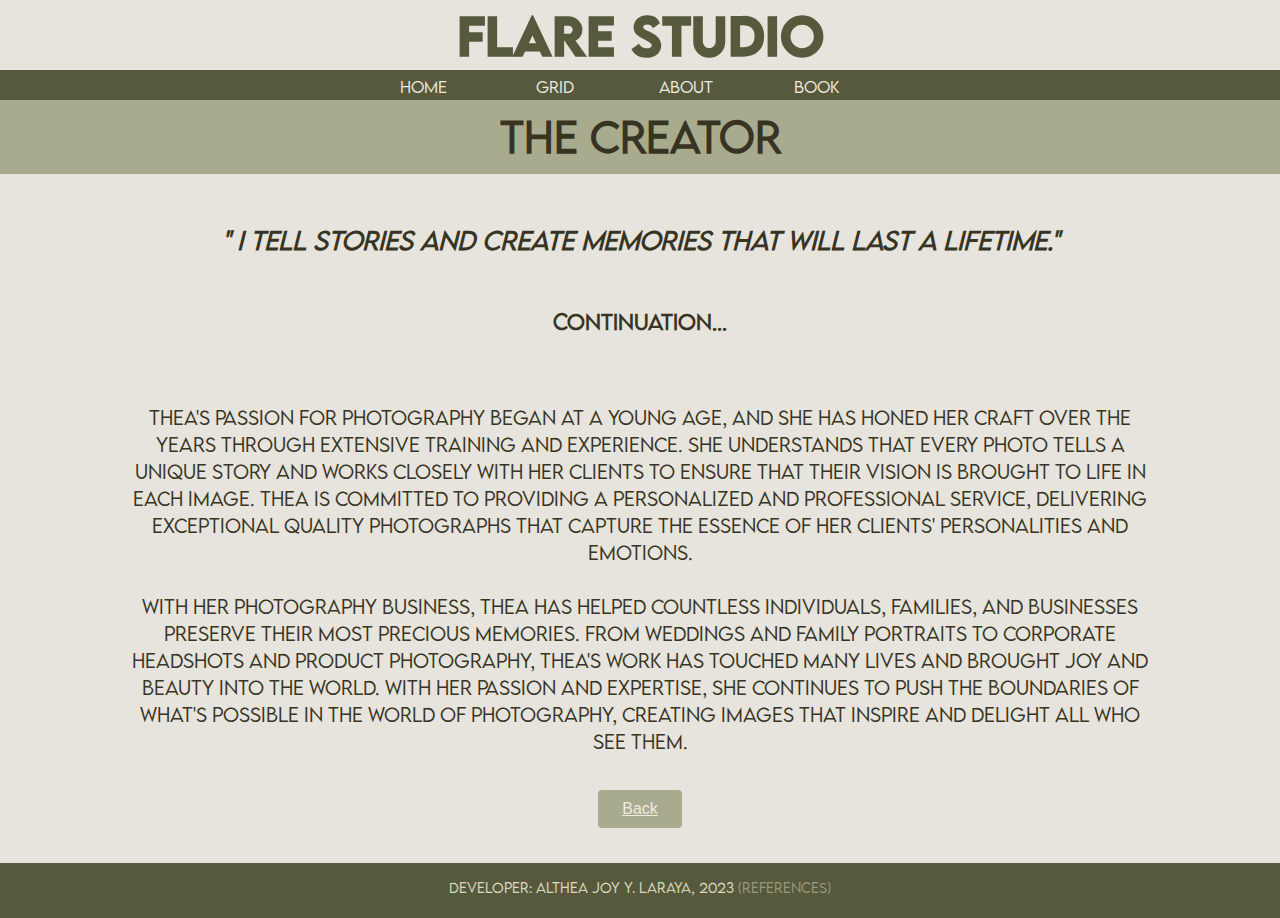
<file: pages/about.html>
<!DOCTYPE html>
<html>
	<head>
		<title> About Us </title> 
		<meta name="author" content="Althea Joy Y. Laraya">
		<meta name="keywords" content="project, homepage, finals">
		<link rel="stylesheet" href="../styles/style.css">
		
	</head>
	<body >
		<header>
			<div class="logo">
				<h1 class="brand">Flare Studio</h1>
			</div>
			<nav class="navigation">
				<ul> 
					<li> <a href="../index.html"> HOME </a> </li>
					<li> <a href="Homepage.html"> GRID </a> </li>
					<li> <a href="aboutpage.html"> ABOUT </a> </li>
					<li> <a href="contactpage.html"> BOOK </a> </li>
				</ul>
			</nav>
		</header>
		
		<div class="Abtheading">
			<h1>The Creator</h1>
		</div>
		<section class="aboutpg">
			
			<div class="abtContent">
				<h1> " I tell stories and create memories that will last a lifetime." </h1>
				<br>
				<h2>Continuation...</h2>
				<p>
<br>
<br>
Thea's passion for photography began at a young age, and she has honed her craft over the years through extensive training and experience. She understands that every photo tells a unique story and works closely with her clients to ensure that their vision is brought to life in each image. Thea is committed to providing a personalized and professional service, delivering exceptional quality photographs that capture the essence of her clients' personalities and emotions.
<br>
<br>
With her photography business, Thea has helped countless individuals, families, and businesses preserve their most precious memories. From weddings and family portraits to corporate headshots and product photography, Thea's work has touched many lives and brought joy and beauty into the world. With her passion and expertise, she continues to push the boundaries of what's possible in the world of photography, creating images that inspire and delight all who see them.
				</p>
                <button class="readmorebtn"><a href="aboutpage.html">Back</a></button>
			</div>
		</section>
		<footer>
			<p> Developer: Althea Joy Y. Laraya, 2023 <a href="references.html">(references)</a> </p>
		</footer>
	</body>
</html>
</file>
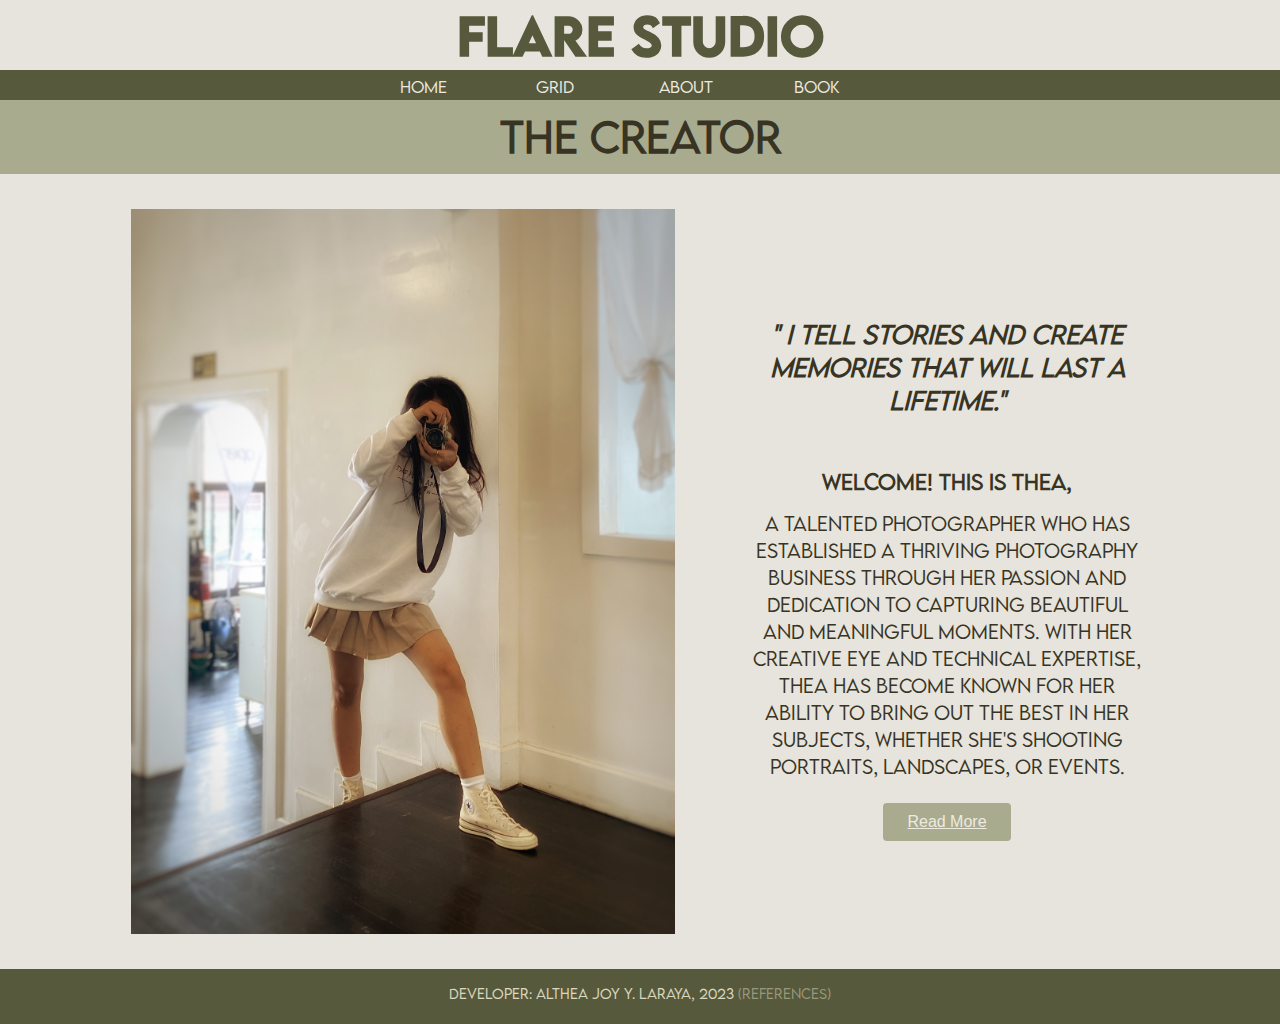
<file: pages/aboutpage.html>
<!DOCTYPE html>
<html>
	<head>
		<title> About Us </title> 
		<meta name="author" content="Althea Joy Y. Laraya">
		<meta name="keywords" content="project, homepage, finals">
		<link rel="stylesheet" href="../styles/style.css">
		
	</head>
	<body >
		<header>
			<div class="logo">
				<h1 class="brand">Flare Studio</h1>
			</div>
			<nav class="navigation">
				<ul> 
					<li> <a href="../index.html"> HOME </a> </li>
					<li> <a href="Homepage.html"> GRID </a> </li>
					<li> <a href="aboutpage.html"> ABOUT </a> </li>
					<li> <a href="contactpage.html"> BOOK </a> </li>
				</ul>
			</nav>
		</header>
		
		<div class="Abtheading">
			<h1>The Creator</h1>
		</div>
		<section class="aboutpg">
			<img src="../src/FullSizeRender.jpg">
			<div class="abtContent">
				<h1> " I tell stories and create memories that will last a lifetime." </h1>
				<br>
				<h2>Welcome! This is Thea,</h2>
				<p>
					A talented photographer who has established a thriving photography business through her passion and dedication to capturing beautiful and meaningful moments. With her creative eye and technical expertise, Thea has become known for her ability to bring out the best in her subjects, whether she's shooting portraits, landscapes, or events.
<br><!--
Thea's passion for photography began at a young age, and she has honed her craft over the years through extensive training and experience. She understands that every photo tells a unique story and works closely with her clients to ensure that their vision is brought to life in each image. Thea is committed to providing a personalized and professional service, delivering exceptional quality photographs that capture the essence of her clients' personalities and emotions.
<br>
With her photography business, Thea has helped countless individuals, families, and businesses preserve their most precious memories. From weddings and family portraits to corporate headshots and product photography, Thea's work has touched many lives and brought joy and beauty into the world. With her passion and expertise, she continues to push the boundaries of what's possible in the world of photography, creating images that inspire and delight all who see them. -->
				</p>
				<button class="readmorebtn"><a href="about.html">Read More</a></button>
			</div>
		</section>
		<footer>
			<p> Developer: Althea Joy Y. Laraya, 2023 <a href="references.html">(references)</a> </p>
		</footer>
	</body>
</html>
</file>
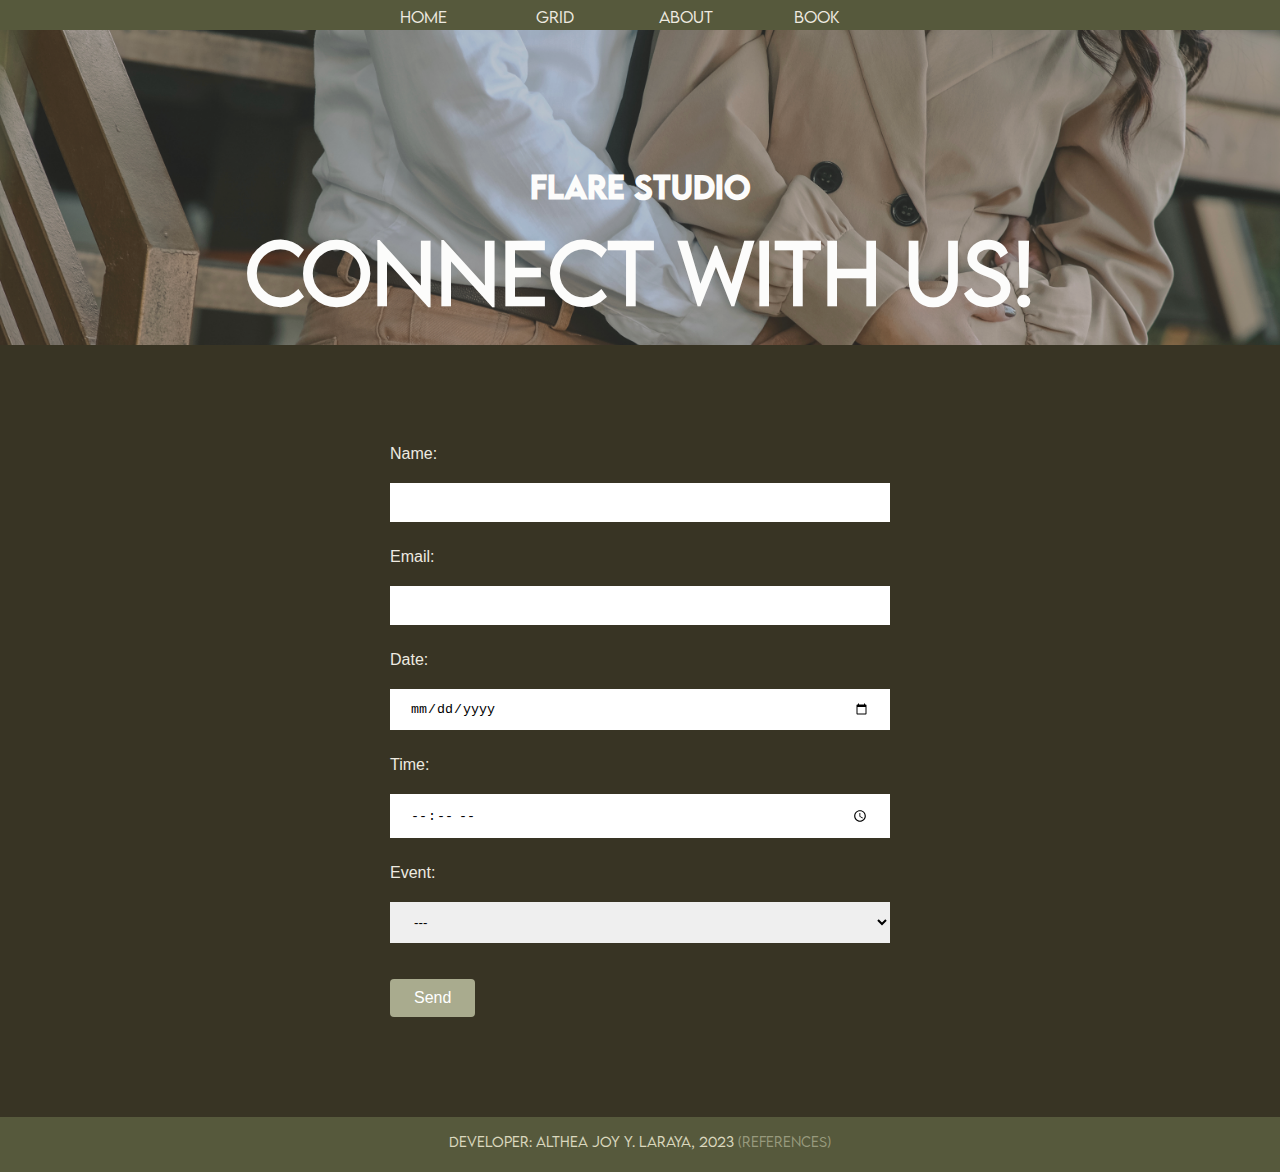
<file: pages/contactpage.html>
<!DOCTYPE html>
<html>
	<head>
		<title> Book Now </title> 
		<meta name="author" content="Althea Joy Y. Laraya">
		<meta name="keywords" content="project, homepage, finals">
		<link rel="stylesheet" href="../styles/style.css">
		
	</head>
	<body>
		<header>
			<nav class="navigation">
				<ul> 
					<li> <a href="../index.html"> HOME </a> </li>
					<li> <a href="Homepage.html"> GRID </a> </li>
					<li> <a href="aboutpage.html"> ABOUT </a> </li>
					<li> <a href="contactpage.html"> BOOK </a> </li>
				</ul>
			</nav>
			<div class="GridLogo2">
				<center>
					<h2  class="LogoHome"> <a href="../index.html">Flare Studio</a></h2>  
					<h1 class="arch2">Connect With Us!</h1>
				</center>
			</div>
		</header>
		<section  class= "forms">
				<form action="#">
						<label for="name">Name:</label>
						<input type="text" id="name">
					<br>
						<label for="email">Email:</label>
						<input type="email" id="email">
					<br>
						<label for="date">Date:</label>
						<input type="date" id="date"class="date">
					<br>
						<label for="time">Time:</label>
						<input type="time" id="time">
					<br>
						<label for="event">Event:</label>
						<select name="select" id="event" class="type">
							<option>---</option>
							<option>Birthday</option>
							<option>Prenup</option>
							<option>Debut</option>
							<option>Wedding</option>
							<option>Studio</option>
						</select>
					<br>
					<button class="btn">Send</button>
				</form>
		</section>
		<footer>
			<p> Developer: Althea Joy Y. Laraya, 2023 <a href="references.html">(references)</a> </p>
		</footer>
	</body>
</html>
</file>
<file: styles/style.css>
@font-face {
	font-family: FontMedium;
	src: url(../src/LM-Medium.ttf);
}
@font-face {
	font-family: FontLight;
	src: url(../src/LM-Light.ttf);
}
*{
	padding: 0;
	margin: 0;
}
body {
	font-family: 'roboto' , sans-serif;
	height: auto;
	background-color: #e6e4dd;
}
/*Css for index*/ 
.logo{
	align-content: center;
	background-color: #e6e4dd;
	color: #56593c;
	height: 70px;
	width: 100%;
}
.brand{
	text-align: center;
	color: black 0.9;
	font-family: FontMedium;
	font-size: 50px;
	height: auto;
	width: auto;
}
.navigation {
	height: 30px;
	width: 100%;
	background-color: #56593c;
	text-align: center;
	font-family: FontLight;
}
.navigation ul {
	display: inline-flex;
	list-style: none;
	color: #efeceb;
	text-align: center;
}
.navigation ul li {
	margin-right: 40px;
	width:80px;
	padding:5.5px;
	text-align: center;
}

.navigation ul li a {
	text-decoration: none;
	color: #eeeae0;
	list-style: none;
	font-size: 15px;
	transition: 0.2s ease;
}
.navigation ul li a:hover {
	text-decoration: none;
	color: #aba298;
	list-style: none;
	font-size: 15px;
}
.intro{
	height: 100vh;
	background-color: #e6e4dd;
	text-align: center;
	font-family: FontLight, sans-serif;
}
.intro img {
	width: 100%;
	height: 100vh;
	object-fit: cover;
	opacity:0.9;
}
.end{
	align-content: center;
	background-color: #e6e4dd;
	color: #283618;
	height: 220px;
	width: 100%;
	font-family: FontLight;
}

.end p{
	width: 100%;
	font-size:x-large;
	line-height: 50px;
}
.end p a{
	width: 100%;
	font-size:x-large;
	line-height: 40px;
	color: #56593c;
}
.end p a:hover{
	width: 100%;
	font-size:x-large;
	line-height: 40px;
	color: #c69963;
}
.feature{
	align-content: center;
	background-color: #e6e4dd;
	color: #56593c;
	height: 150px;
	width: 100%;
	font-family: FontLight;
	
}
.feature h2{
	line-height: 150px;
	width: 100%;
	font-size: xx-large;
}
.samples {
	max-height: 480px;
	min-height: 100px;
	display: flex;
	justify-content: center;
	align-items: center;
	background-color: #56593c;
}
.samples a {
	max-height: 480px;
	min-height: 100px;
	display: flex;
	justify-content: center;
	align-items: center;
	background-color: #56593c;
}
.photo {
	max-width: 480px;
	min-width: 100px;
	max-height: 480px;
	min-height: 100px;
	object-fit: cover;
	transition: .5s ease;
}
a{
	max-width: 480px;
	min-width: 100px;
	max-height: 480px;
	min-height: 100px;
	object-fit: cover;
}
.photo:hover {
	transform: scale(0.99);
	opacity: 0.7;
}
footer{
	height: 55px;
	width: 100%;
	background-color: #56593c;
}
footer p {
	text-align: center;
	line-height: 50px;
	color: #fefae0;
	font-family: FontLight, sans-serif;
	font-size: small;
	opacity: 0.8;
}
footer p a{
	text-decoration: none;
	color: #A9AB8e;
}
footer p a:hover{
	text-decoration: none;
	color: #c69963;
}
/*Css for Gallery*/ 
.GridLogo{
	align-content: center;
	height: 315px;
	width: 100%;
	background-image:url(../src/DSCF7278\ 2.jpg);
	background-color: darkolivegreen;
	background-size: cover;
	opacity: .9;
}
.LogoHome a{
	text-align: center;
	line-height: 170px;
	color: white;
	font-family: FontMedium, sans-serif;
	height: auto;
	width: auto;
	font-size: 30px;
	text-decoration: none;
}
.arch{
	color: white;
	font-family: FontLight, sans-serif;
	line-height: 0.3px;
	font-size: 100px;
	height: auto;
	width: auto;
}
.grid {
	max-height: 480px;
	min-height: 100px;
	display: flex;
	justify-content: center;
	align-items: center;
	background-color: #56593c;
}
.photoGrid {
	max-width: 480px;
	min-width: 100px;
	max-height: 480px;
	min-height: 100px;
	object-fit: cover;
	transition: 0.5s ease;
}
.photoGrid:hover{
	transform: scale(0.99);
	opacity: 0.7;
}
div{
	text-align: center;
	font-family: FontLight, sans-serif;
}

.back {
	height: 30px;
	width: 100%;
	background-color: #c69963;
	text-align: center;
	font-family: FontLight;
}
.back ul {
	display: inline-flex;
	list-style: none;
	color: #efeceb;
	text-align: center;
}
.back ul li {
	margin-right: 40px;
	width:80px;
	padding:5.5px;
	text-align: center;
}

.back ul li a {
	text-decoration: none;
	color: #eeeae0;
	list-style: none;
	font-size: 15px;
}
.back ul li a:hover {
	text-decoration: none;
	color: #56593c ;
	list-style: none;
	font-size: 15px;
}
/* for booking page */
.GridLogo2{
	align-content: center;
	height: 315px;
	width: 100%;
	background-image:url(../src/DSCF6760\ 2.jpg);
	background-color: darkolivegreen;
	background-size: cover;
	opacity: .9;
}
.arch2{
	color: white;
	font-family: FontLight, sans-serif;
	line-height: 0.3px;
	font-size: 80px;
	height: auto;
	width: auto;
}
.forms{
	padding: 100px;
	color: #eeeae0;
	background-color: #383424;
	justify-content: center;
	display: flex;
}
input[type=text],
input[type=email],
input[type=date],
input[type=time],
input[type=select],
.type{
	width: 500px;
	padding: 12px 20px;
	margin: 8px 0;
	margin-top: 20px;
	box-sizing: border-box;
	border: none;
	display: block;
}
.btn{
	background-color: #A9AB8e; 
	border: none;
	color: white;
	padding: 15px 32px;
	text-align: center;
	text-decoration: none;
	display: inline-block;
	font-size: 16px;
	padding: 10px 24px;
	margin-top: 2%;
	border-radius: 4px;
	transition: 0.2s ease;
}
.btn:hover{
	background-color: #d8d7ca; 
	border: none;
	color: white;
	padding: 15px 32px;
	text-align: center;
	text-decoration: none;
	display: inline-block;
	font-size: 16px;
	padding: 10px 24px;
	margin-top: 2%;
	border-radius: 4px;
}
/* about page as well as Services*/
.Abtheading{
	text-align: center;
	background-color: #A9AB8e;
}
.Abtheading h1{
	padding: 10px;
	font-size: 40px;
	color:#383424;
}
.Abtheading h1 a{
	padding: 10px;
	font-size: 40px;
	color:#383424;
	text-decoration: none;
	transition: 0.2s ease;
}
.Abtheading h1 a:hover{
	padding: 10px;
	font-size: 40px;
	color:#fefae0;
	text-decoration: none;
}
.aboutpg{
	display: flex;
	align-items: center;
	width: 85%;
	margin: auto;
}
.aboutpg img{
	flex:0 50%;
	max-width: 50%;
	height: auto;
	padding: 35px;
}
.abtContent{
	padding: 35px;
}
.abtContent h1{
	color: #383424;
	font-size: 24px;
	margin: 15px 0px;
	font-style: italic;
}
.abtContent h2{
	color: #383424;
	font-size: 20px;
	margin: 15px 0px;
}
.abtContent p{
	color: #383424;
	font-size:18px;
	line-height: 1.5;
	margin: 15px 0px;
}
.readmorebtn{
	display: inline-block;
	background-color: #A9AB8e; 
	border: none;
	padding: 15px 32px;
	text-align: center;
	text-decoration: none;
	display: inline-block;
	font-size: 16px;
	padding: 10px 24px;
	margin-top: 2%;
	border-radius: 4px;
	transition: 0.2s ease;
}
.readmorebtn a{
	color: #eeeae0;
}
.readmorebtn:hover{
	background-color: #383424; 
	border: none;
	padding: 15px 32px;
	text-align: center;
	text-decoration: none;
	display: inline-block;
	font-size: 16px;
	padding: 10px 24px;
	margin-top: 2%;
	border-radius: 4px;
}
@media (max-width:768px){
	.aboutpg{
		flex-direction: column;
	}
	.aboutpg img{
		flex: 0 100%;
		max-width: 100%;
	}
	.abtContent{
		flex:0 100%;
		max-width: 100%;
		padding: 15px;
	}
}
.references{
	font-size: medium;
	color: #383424;
	line-height: 1.5;
}
</file>
